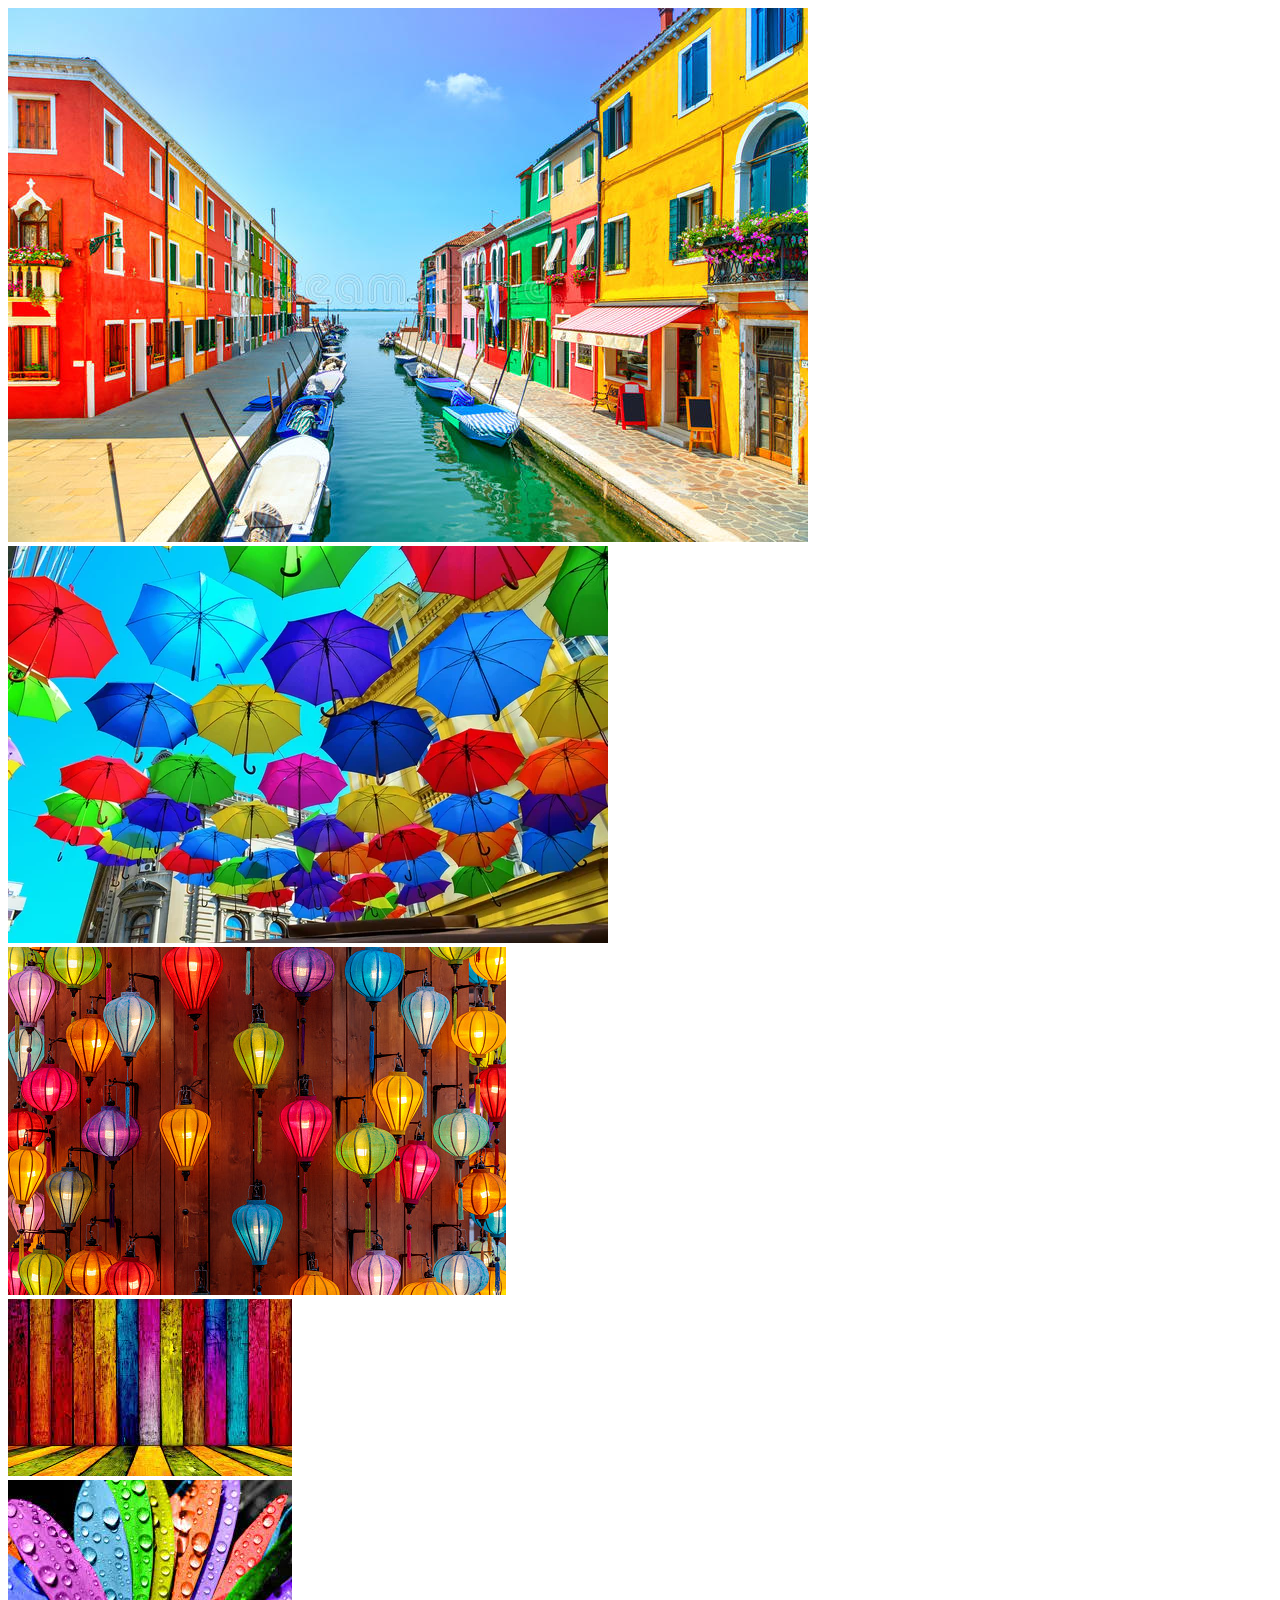
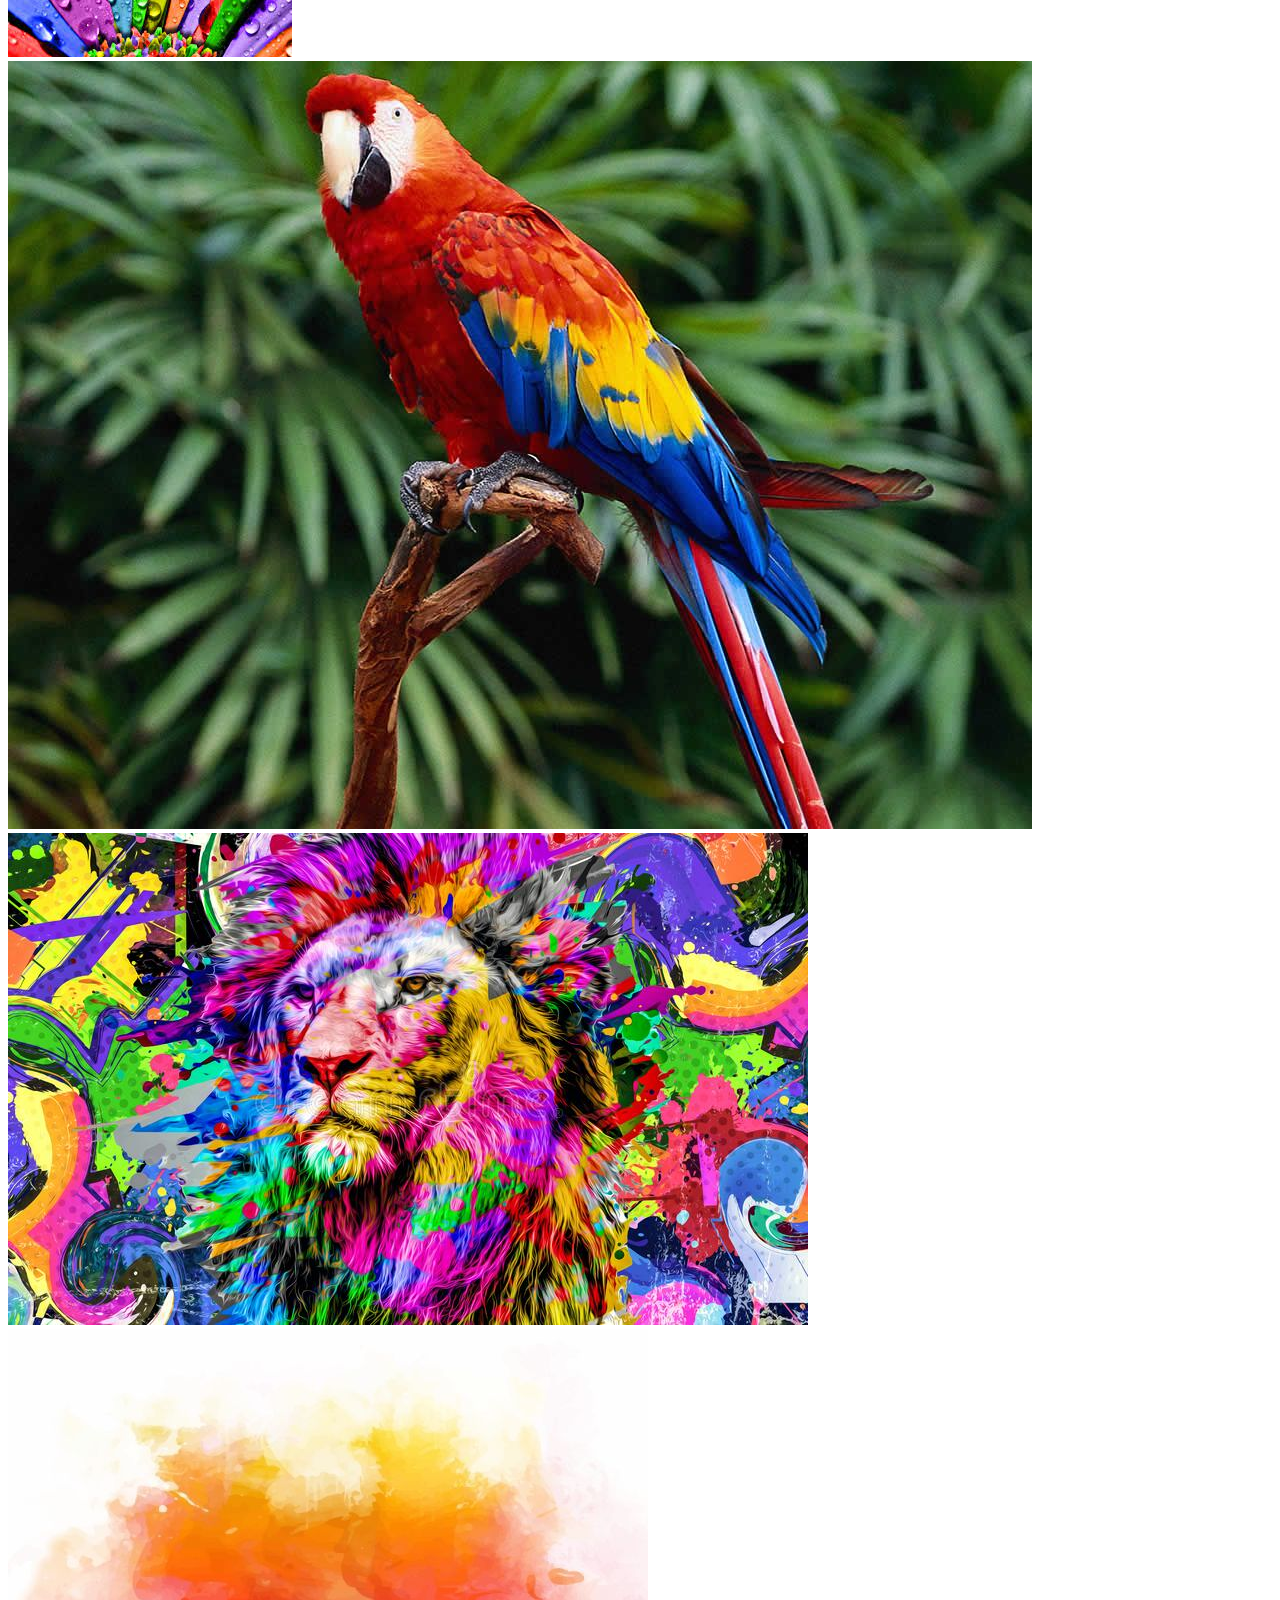
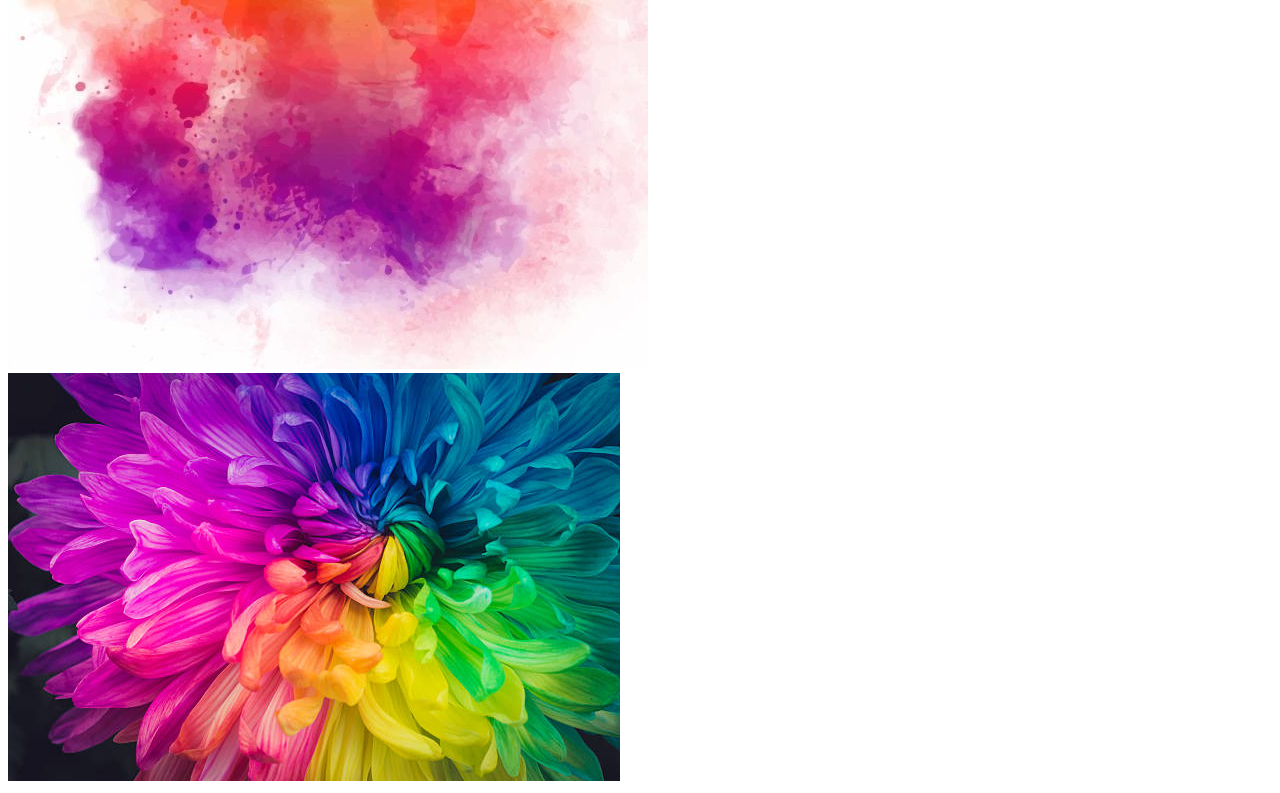
<file: gallery.html>
<!DOCTYPE html>
<html lang="en">
<head>
  <meta charset="UTF-8">
  <meta name="viewport" content="width=device-width, initial-scale=1.0">
  <title>Responsive Gallery</title>
</head>
<body>
  <div class="container">
    <div class="">
      <img src="./responsive-layout-example/images/A.jpg" alt="">
    </div>
    <div class="">
      <img src="./responsive-layout-example/images/B.jpg" alt="">
    </div>
    <div class="">
      <img src="./responsive-layout-example/images/C.jpg" alt="">
    </div>
    <div class="">
      <img src="./responsive-layout-example/images/D.jpg" alt="">
    </div>
    <div class="">
      <img src="./responsive-layout-example/images/E.jpg" alt="">
    </div>
    <div class="">
      <img src="./responsive-layout-example/images/F.jpg" alt="">
    </div>
    <div class="">
      <img src="./responsive-layout-example/images/G.jpg" alt="">
    </div>
    <div class="">
      <img src="./responsive-layout-example/images/H.jpg" alt="">
    </div>
    <div class="">
      <img src="./responsive-layout-example/images/I.jpg" alt="">
    </div>
  </div>
</body>
</html>
</file>
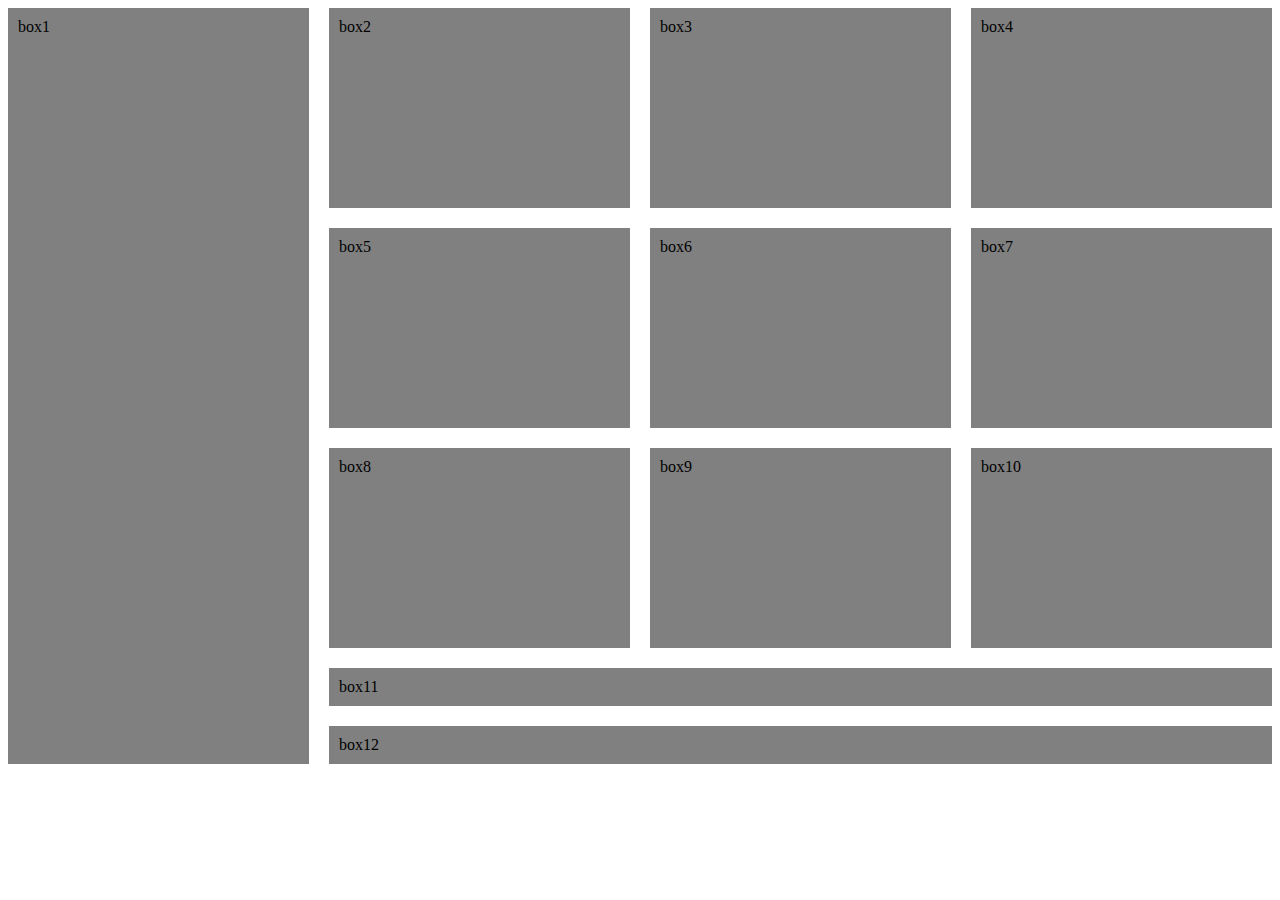
<file: grid.html>
<!DOCTYPE html>
<html lang="en">
  <head>
    <meta charset="UTF-8" />
    <meta name="viewport" content="width=device-width, initial-scale=1.0" />
    <title>Grid Layout</title>
    <style>
      .container {
        display: grid;
        gap: 20px;
        grid-template-columns: repeat(4, 1fr);
        grid-template-rows: repeat(3, 200px);
      }
      .box {
        background-color: gray;
        padding: 10px;
      }
      #sidebar {
        grid-row: span 5;
      }
      .footer {
        grid-column: span 3;
      }

      @media screen and (max-width: 576px) {
        .container {
          display: grid;
          gap: 20px;
          grid-template-columns: repeat(2, 1fr);
          grid-template-rows: repeat(2, 200px);
        }
        .box,
        .footer {
          grid-row: span 2;
          grid-column: span 2;
        }
      }
    </style>
  </head>
  <body>
    <div class="container">
      <div id="sidebar" class="box">box1</div>
      <div class="box">box2</div>
      <div class="box">box3</div>
      <div class="box">box4</div>
      <div class="box">box5</div>
      <div class="box">box6</div>
      <div class="box">box7</div>
      <div class="box">box8</div>
      <div class="box">box9</div>
      <div class="box">box10</div>
      <div class="box footer">box11</div>
      <div class="box footer">box12</div>
    </div>
  </body>
</html>
</file>
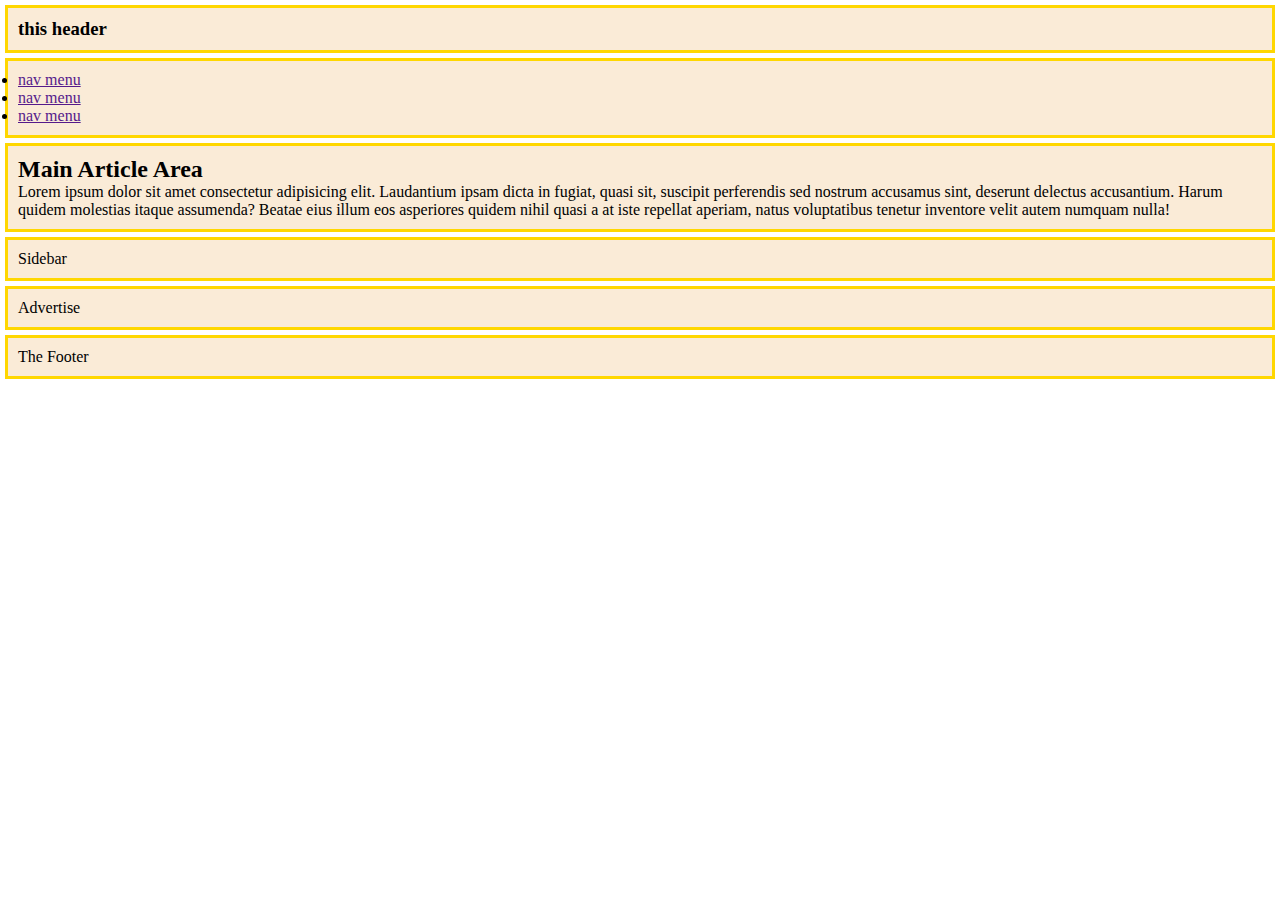
<file: layout.html>
<!DOCTYPE html>
<html lang="en">
  <head>
    <meta charset="UTF-8" />
    <meta name="viewport" content="width=device-width, initial-scale=1.0" />
    <title>Document</title>
    <link rel="stylesheet" href="style.css" />
  </head>
  <body class="container">
    <header>
      <h3>this header</h3>
    </header>
    <nav>
      <ul>
        <li><a href="">nav menu</a></li>
        <li><a href="">nav menu</a></li>
        <li><a href="">nav menu</a></li>
      </ul>
    </nav>
    <main>
      <h2>Main Article Area</h2>
      <p>
        Lorem ipsum dolor sit amet consectetur adipisicing elit. Laudantium
        ipsam dicta in fugiat, quasi sit, suscipit perferendis sed nostrum
        accusamus sint, deserunt delectus accusantium. Harum quidem molestias
        itaque assumenda? Beatae eius illum eos asperiores quidem nihil quasi a
        at iste repellat aperiam, natus voluptatibus tenetur inventore velit
        autem numquam nulla!
      </p>
    </main>

    <aside id="sidebar">
      <p>Sidebar</p>
    </aside>
    <aside id="advertise">
      <p>Advertise</p>
    </aside>
    <footer>
      <p>The Footer</p>
    </footer>
  </body>
</html>
</file>
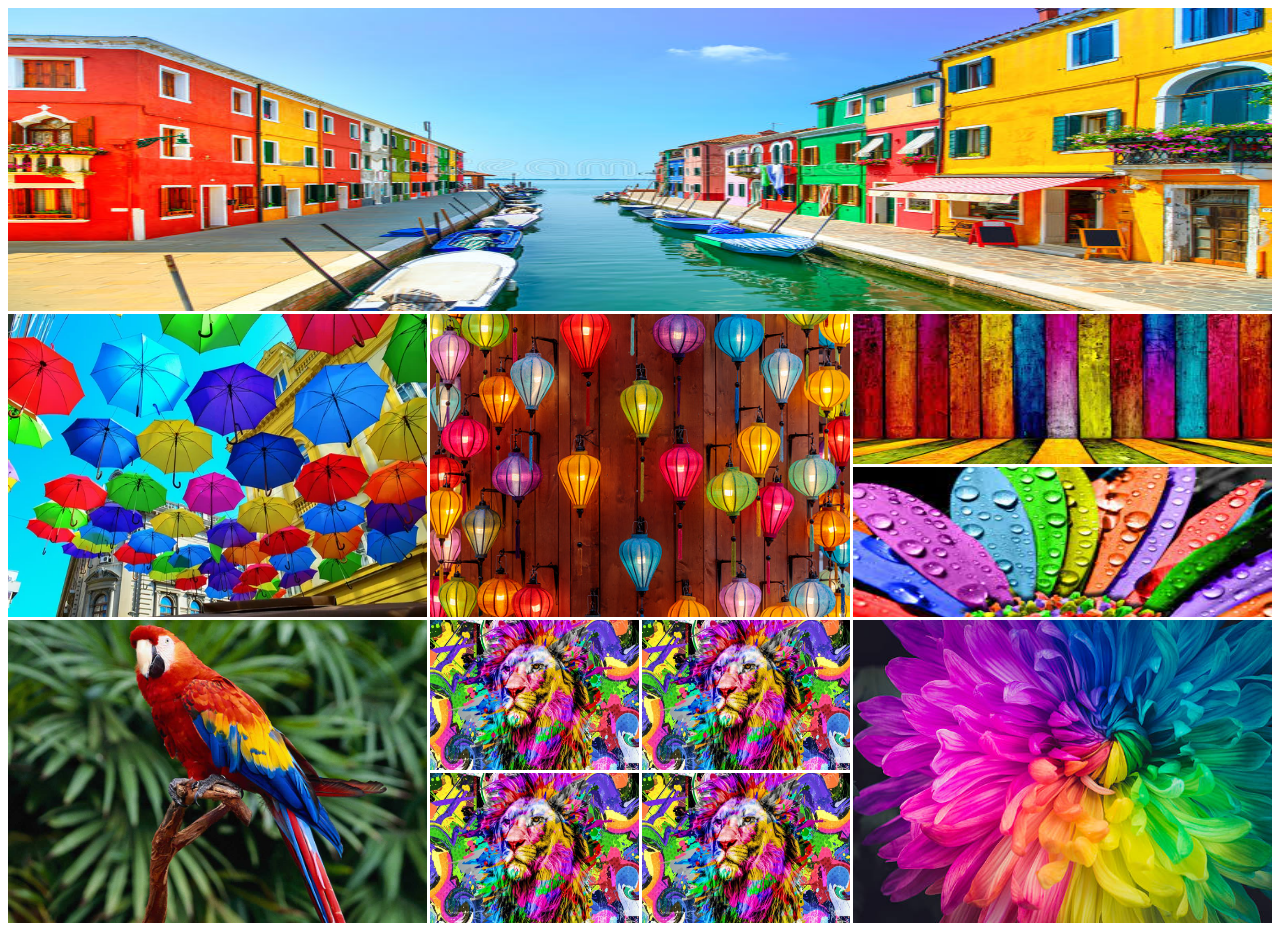
<file: responsive_gallery.html>
<!DOCTYPE html>
<html lang="en">
  <head>
    <meta charset="UTF-8" />
    <meta name="viewport" content="width=device-width, initial-scale=1.0" />
    <title>Responsive Gallery</title>

    <style>
      .container {
        display: grid;
        gap: 3px;
        grid-template-columns: repeat(6, 1fr);
        grid-template-rows: repeat(6, 150px);
      }
      img {
        width: 100%;
        height: 100%;
      }
      .big-layout {
        grid-column: span 6;
        grid-row: span 2;
      }
      .normal-layout {
        grid-column: span 2;
        grid-row: span 2;
      }
      .wide-layout {
        grid-column: span 2;
        grid-row: span 1;
      }
      .small-layout {
        grid-column: span 1;
        grid-row: span 1;
      }

      @media screen and (max-width: 576px) {
        .container {
          display: grid;
          gap: 3px;
          grid-template-columns: repeat(2, 1fr);
          /* grid-template-rows: repeat(6, 150px); */
        }
        .big-layout,
        .normal-layout,
        .small-layout,
        .wide-layout {
          grid-row: span 1;
          grid-column: span 1;
        }
      }
    </style>
  </head>
  <body>
    <div class="container">
      <div class="big-layout">
        <img src="./responsive-layout-example/images/A.jpg" alt="" />
      </div>
      <div class="normal-layout">
        <img src="./responsive-layout-example/images/B.jpg" alt="" />
      </div>
      <div class="normal-layout">
        <img src="./responsive-layout-example/images/C.jpg" alt="" />
      </div>
      <div class="wide-layout">
        <img src="./responsive-layout-example/images/D.jpg" alt="" />
      </div>
      <div class="wide-layout">
        <img src="./responsive-layout-example/images/E.jpg" alt="" />
      </div>
      <div class="normal-layout">
        <img src="./responsive-layout-example/images/F.jpg" alt="" />
      </div>
      <div class="small-layout">
        <img src="./responsive-layout-example/images/G.jpg" alt="" />
      </div>
      <div class="small-layout">
        <img src="./responsive-layout-example/images/G.jpg" alt="" />
      </div>

      <div class="normal-layout">
        <img src="./responsive-layout-example/images/I.jpg" alt="" />
      </div>
      <div class="small-layout">
        <img src="./responsive-layout-example/images/G.jpg" alt="" />
      </div>
      <div class="small-layout">
        <img src="./responsive-layout-example/images/G.jpg" alt="" />
      </div>
    </div>
  </body>
</html>
</file>
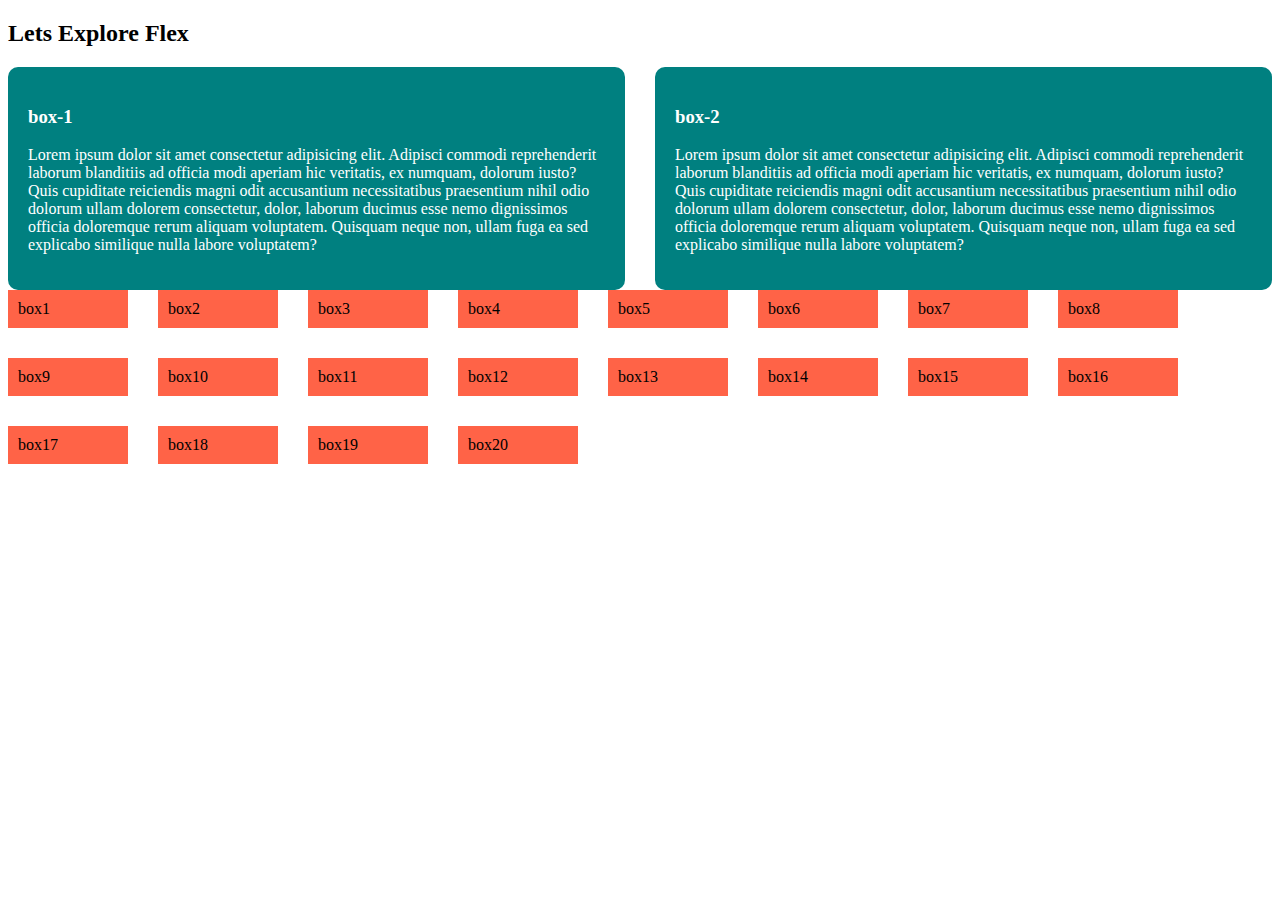
<file: responsive-layout-example/flex.html>
<!DOCTYPE html>
<html lang="en">

<head>
    <meta charset="UTF-8">
    <meta name="viewport" content="width=device-width, initial-scale=1.0">
    <title>Responsive Flex</title>
    <style>
        .container {
            display: flex;
            gap: 30px;
        }

        .box {
            background-color: teal;
            padding: 20px;
            border-radius: 10px;
            color: white
        }

        .items {
            width: 100px;
            padding: 10px;
            background-color: tomato;
        }

        .box-container {
            display: flex;
            flex-wrap: wrap;
            gap: 30px;
        }

        @media screen and (max-width:576px) {
            .container {
                flex-direction: column;
            }

            .items {
                width: 100%;

            }
        }
    </style>
</head>

<body>
    <h2>Lets Explore Flex </h2>

    <div class="container">
        <!-- .box>h3{box-$}+p{lorem}  -->
        <div class="box">
            <h3>box-1</h3>
            <p>Lorem ipsum dolor sit amet consectetur adipisicing elit. Adipisci commodi reprehenderit laborum
                blanditiis ad officia modi aperiam hic veritatis, ex numquam, dolorum iusto? Quis cupiditate reiciendis
                magni odit accusantium necessitatibus praesentium nihil odio dolorum ullam dolorem consectetur, dolor,
                laborum ducimus esse nemo dignissimos officia doloremque rerum aliquam voluptatem. Quisquam neque non,
                ullam fuga ea sed explicabo similique nulla labore voluptatem?</p>
        </div>
        <div class="box">
            <h3>box-2</h3>
            <p>Lorem ipsum dolor sit amet consectetur adipisicing elit. Adipisci commodi reprehenderit laborum
                blanditiis ad officia modi aperiam hic veritatis, ex numquam, dolorum iusto? Quis cupiditate reiciendis
                magni odit accusantium necessitatibus praesentium nihil odio dolorum ullam dolorem consectetur, dolor,
                laborum ducimus esse nemo dignissimos officia doloremque rerum aliquam voluptatem. Quisquam neque non,
                ullam fuga ea sed explicabo similique nulla labore voluptatem?</p>
        </div>
    </div>

    <div class="box-container">
        <div class="items">box1</div>
        <div class="items">box2</div>
        <div class="items">box3</div>
        <div class="items">box4</div>
        <div class="items">box5</div>
        <div class="items">box6</div>
        <div class="items">box7</div>
        <div class="items">box8</div>
        <div class="items">box9</div>
        <div class="items">box10</div>
        <div class="items">box11</div>
        <div class="items">box12</div>
        <div class="items">box13</div>
        <div class="items">box14</div>
        <div class="items">box15</div>
        <div class="items">box16</div>
        <div class="items">box17</div>
        <div class="items">box18</div>
        <div class="items">box19</div>
        <div class="items">box20</div>
    </div>



</body>

</html>
</file>
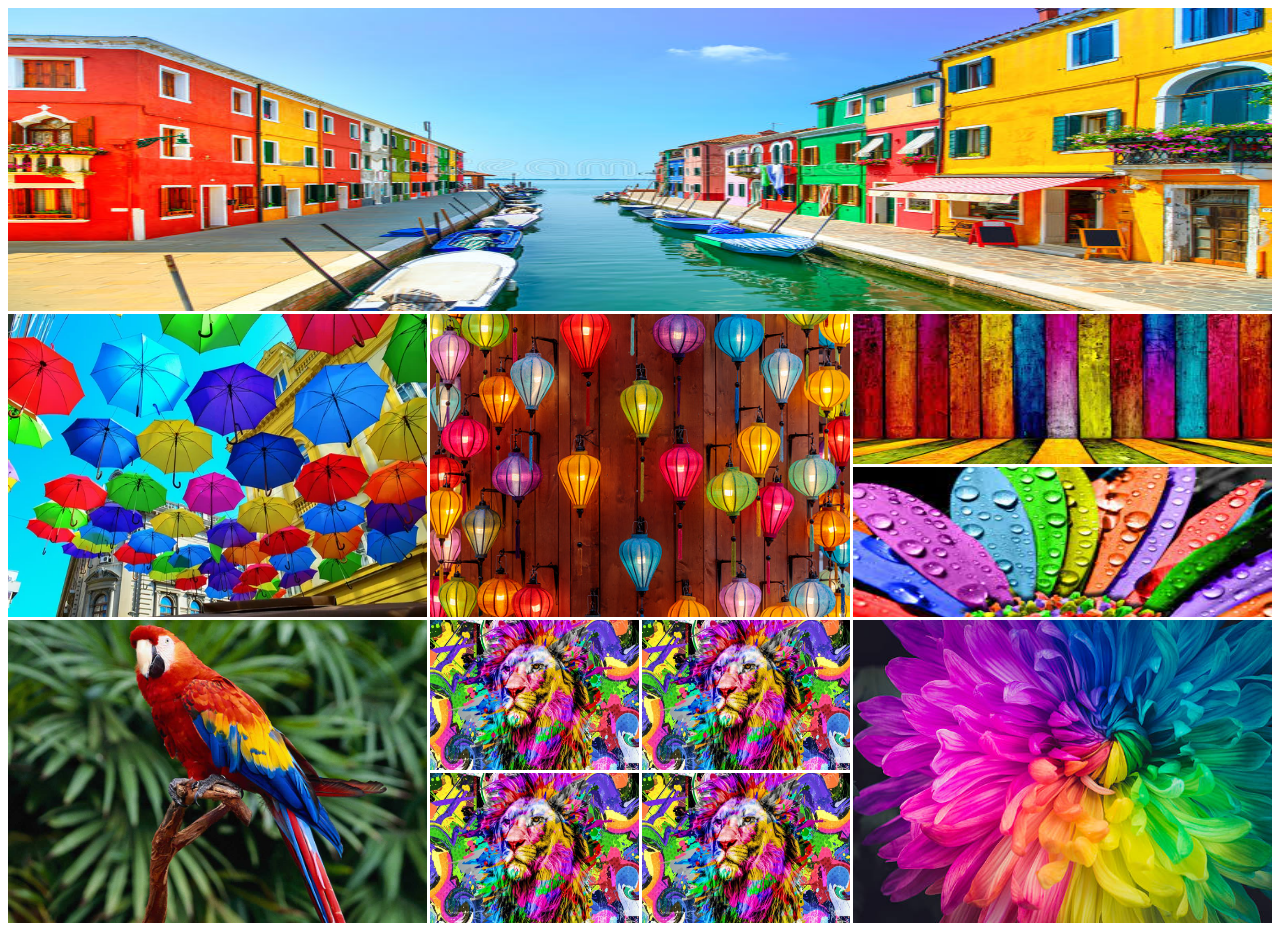
<file: responsive-layout-example/gallery.html>
<!DOCTYPE html>
<html lang="en">

<head>
    <meta charset="UTF-8">
    <meta name="viewport" content="width=device-width, initial-scale=1.0">
    <title>Responsive Gallery</title>
    <style>
        .container {
            display: grid;
            gap: 3px;
            grid-template-columns: repeat(6, 1fr);
            grid-template-rows: repeat(6, 150px);
        }

        img {
            width: 100%;
            height: 100%;
        }

        .big-layout {
            grid-column: span 6;
            grid-row: span 2;
        }

        .normal-layout {
            grid-column: span 2;
            grid-row: span 2;
        }

        .wide-layout {
            grid-column: span 2;
            grid-row: span 1;
        }

        .small-layout {
            grid-column: span 1;
            grid-row: span 1;
        }

        @media screen and (max-width:576px) {
            .container {
                display: grid;
                gap: 3px;
                grid-template-columns: repeat(2, 1fr);
                /* grid-template-rows: repeat(6, 150px); */
            }

            .normal-layout,
            .big-layout,
            .small-layout,
            .wide-layout {
                grid-row: span 1;
                grid-column: span 1;
            }
        }
    </style>
</head>

<body>
    <div class="container">
        <div class="big-layout">
            <img src="images/A.jpg" alt="">
        </div>
        <div class="normal-layout">
            <img src="images/B.jpg" alt="">
        </div>
        <div class="normal-layout">
            <img src="images/C.jpg" alt="">
        </div>
        <div class="wide-layout">
            <img src="images/D.jpg" alt="">
        </div>
        <div class="wide-layout">
            <img src="images/E.jpg" alt="">
        </div>
        <div class="normal-layout">
            <img src="images/F.jpg" alt="">
        </div>
        <div class="small-layout">
            <img src="images/G.jpg" alt="">
        </div>
        <div class="small-layout">
            <img src="images/G.jpg" alt="">
        </div>

        <div class="normal-layout">
            <img src="images/I.jpg" alt="">
        </div>
        <div class="small-layout">
            <img src="images/G.jpg" alt="">
        </div>
        <div class="small-layout">
            <img src="images/G.jpg" alt="">
        </div>

    </div>

</body>

</html>
</file>
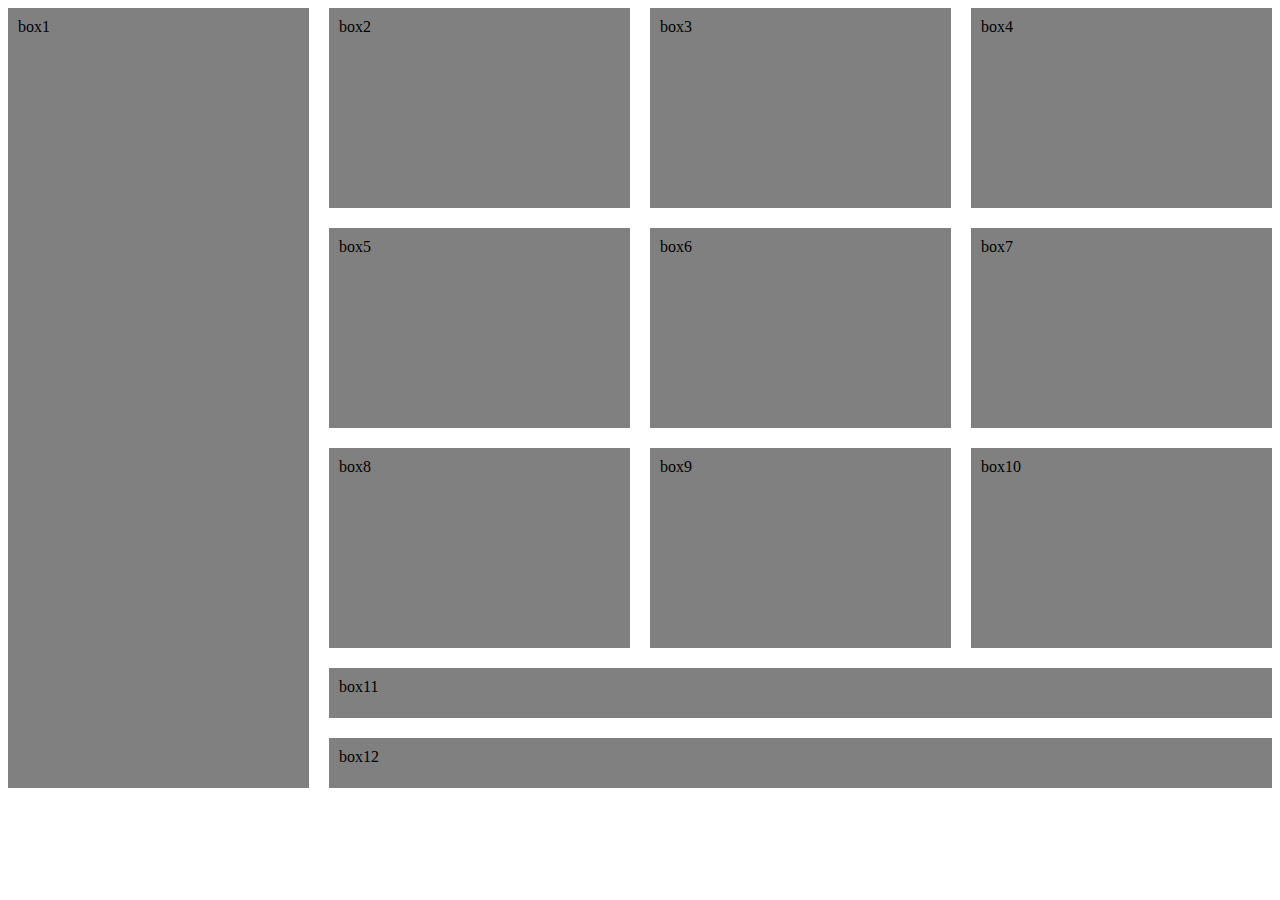
<file: responsive-layout-example/gird.html>
<!DOCTYPE html>
<html lang="en">

<head>
    <meta charset="UTF-8">
    <meta name="viewport" content="width=device-width, initial-scale=1.0">
    <title>Gird layout</title>
    <style>
        .container {
            display: grid;
            gap: 20px;
            grid-template-columns: repeat(4, 1fr);
            grid-template-rows: repeat(3, 200px) 50px 50px;
        }

        .box {
            background-color: gray;
            padding: 10px;
        }

        #sidebar {
            grid-row: span 5;
        }

        .footer {
            grid-column: span 3;
        }
    </style>
</head>

<body>
    <div class="container">
        <div id="sidebar" class="box ">box1</div>
        <div class="box">box2</div>
        <div class="box">box3</div>
        <div class="box">box4</div>
        <div class="box">box5</div>
        <div class="box">box6</div>
        <div class="box">box7</div>
        <div class="box">box8</div>
        <div class="box">box9</div>
        <div class="box">box10</div>
        <div class="box footer">box11</div>
        <div class="box footer">box12</div>
    </div>

</body>

</html>
</file>
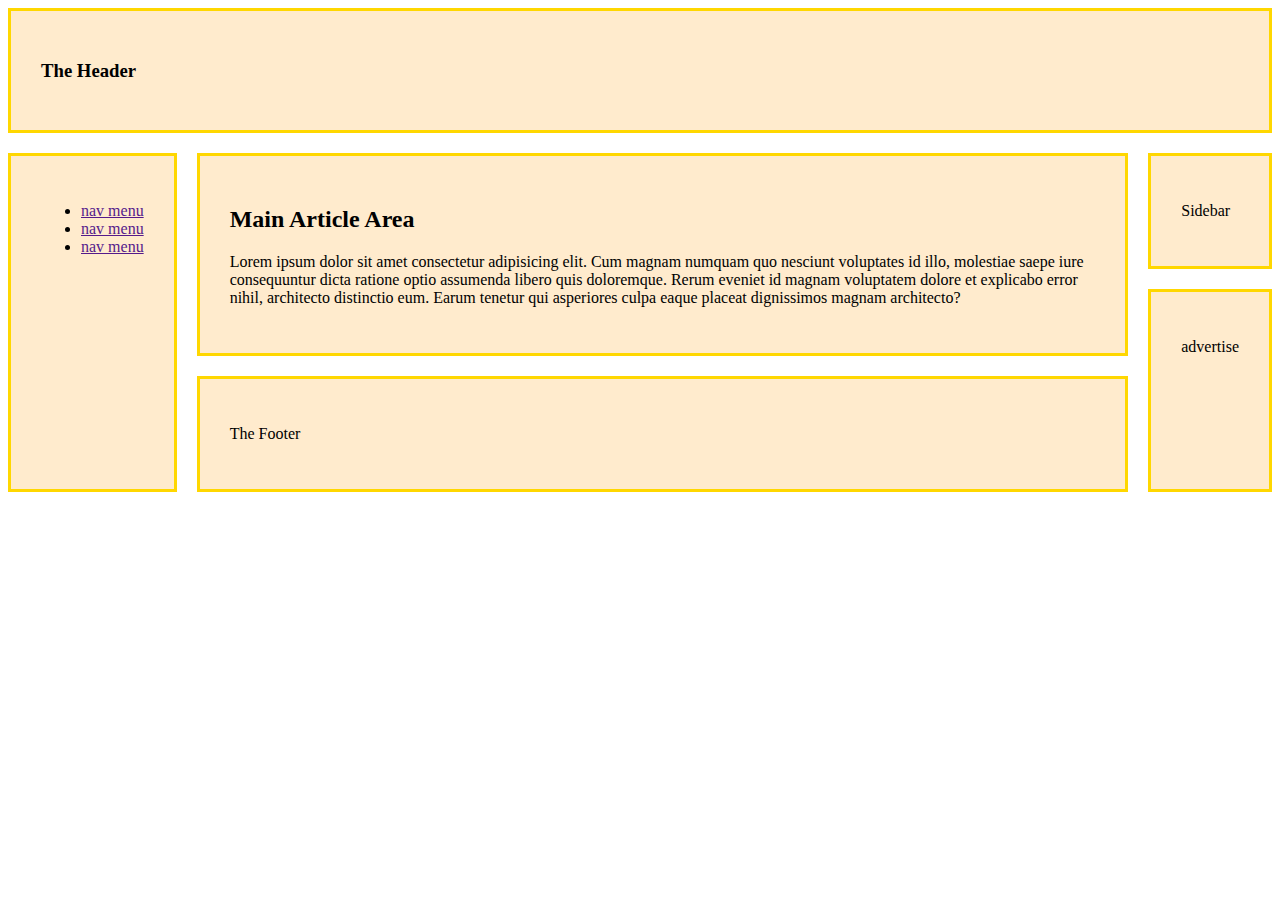
<file: responsive-layout-example/layout.html>
<!DOCTYPE html>
<html lang="en">

<head>
    <meta charset="UTF-8">
    <meta name="viewport" content="width=device-width, initial-scale=1.0">
    <title>responsive layout</title>

    <link rel="stylesheet" href="style/layout.css">

</head>

<body class="container">
    <header>
        <h3>The Header</h3>
    </header>
    
    <nav>
        <ul>
            <li><a href="">nav menu</a></li>
            <li><a href="">nav menu</a></li>
            <li><a href="">nav menu</a></li>
        </ul>
    </nav>
    <main>
        <h2>Main Article Area</h2>
        <p>Lorem ipsum dolor sit amet consectetur adipisicing elit. Cum magnam numquam quo nesciunt voluptates id illo,
            molestiae saepe iure consequuntur dicta ratione optio assumenda libero quis doloremque. Rerum eveniet id
            magnam voluptatem dolore et explicabo error nihil, architecto distinctio eum. Earum tenetur qui asperiores
            culpa eaque placeat dignissimos magnam architecto?</p>
    </main>

    <aside id="sidebar">
        <p>Sidebar</p>
    </aside>
    <aside id="advertise">
        <p>advertise</p>
    </aside>
    <footer>
        <p>The Footer</p>
    </footer>


</body>

</html>
</file>
<file: style.css>
*{
  padding: 0 ;
  margin: 0;
  
}
.container>* {
  border: 3px solid gold;
  background-color: antiquewhite;
  padding: 10px;
  margin: 5px;
}
</file>
<file: responsive-layout-example/style/layout.css>
.container>* {
     border: 3px solid gold;
     background-color: blanchedalmond;
     padding: 30px;
 }

 header {
     grid-area: header;
 }

 nav {
     grid-area: navbar;
 }

 main {
     grid-area: main;
 }

 #sidebar {
     grid-area: sidebar;
 }

 #advertise {
     grid-area: advertise;
 }

 footer {
     grid-area: footer;
 }

 .container {
     display: grid;
     gap: 20px;
     grid-template-areas:
         "header header header header"
         "navbar main   main   sidebar"
         "navbar main   main   advertise"
         "navbar footer footer advertise"
 }

 @media screen and (max-width:576px) {
     .container {


         grid-template-areas:
             "header"
             "navbar"
             "main"
             "sidebar"
             "advertise"
             "footer"
     }
 }

 @media screen and (min-width:576px) and (max-width:992px) {
     .container {
         grid-template-areas:
             "header    header header"
             "navbar    navbar navbar"
             "sidebar   main   main"
             "advertise footer footer"

     }
 }
</file>
